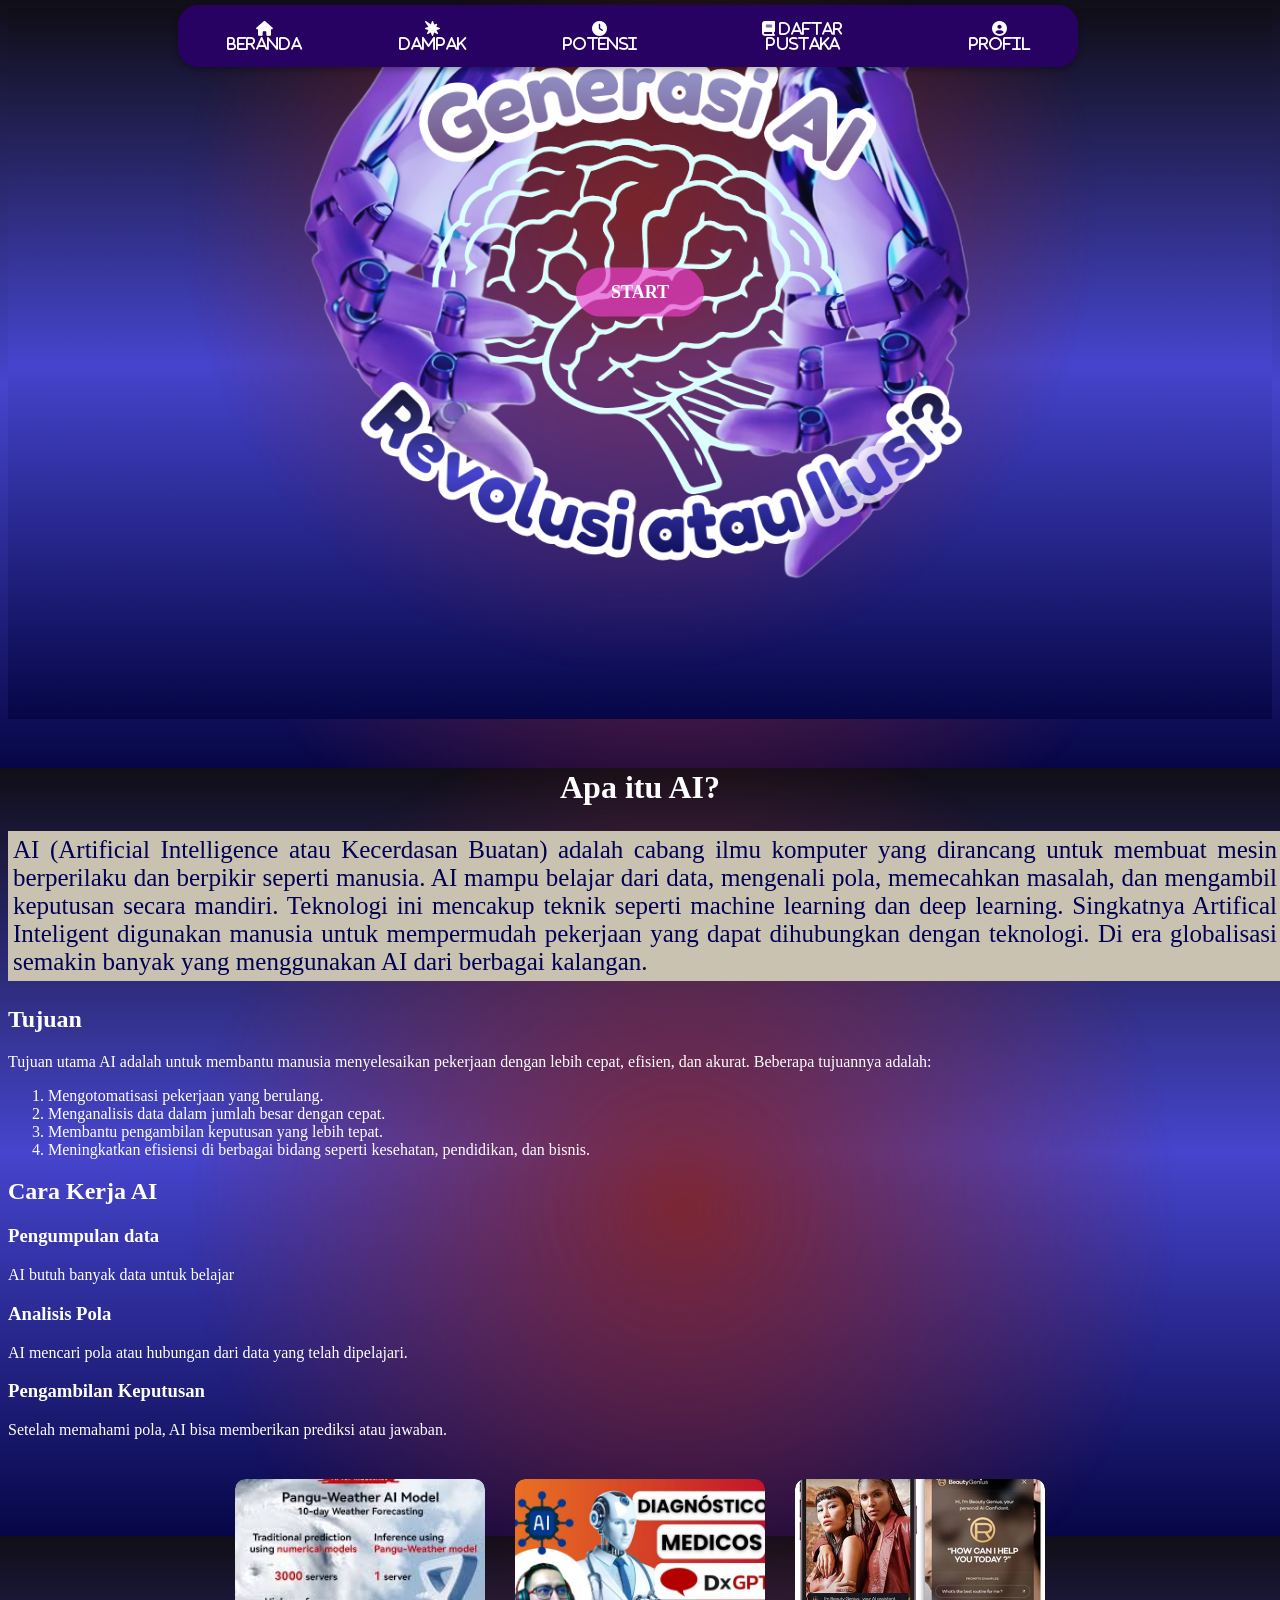
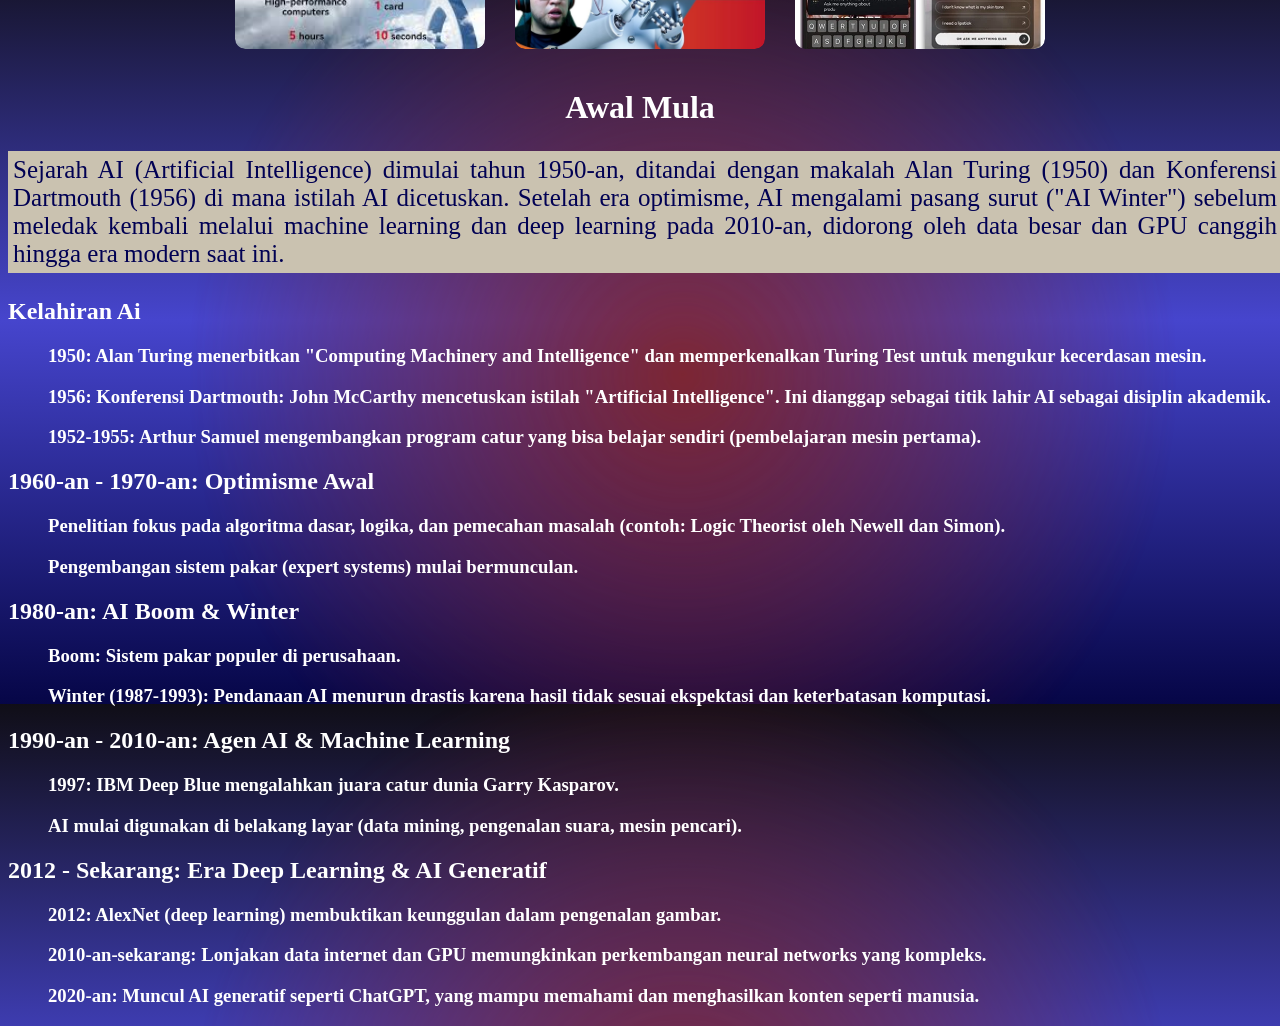
<file: index.html>
<!DOCTYPE html>
<html lang="id">
<head>
    <title>Apa itu AI?</title>
    <link rel="stylesheet" href="kelas9.css">
    <link rel="stylesheet" href="https://cdnjs.cloudflare.com/ajax/libs/font-awesome/6.5.0/css/all.min.css">
    <meta charset="UTF-8">
</head>
<div class="banner">
    <img src="yuk bs yuk.png" alt="Banner AI">
    <a href="index.html#desc" class="btn-mulai">START</a>
</div>
<body>
    <ul class="navbar">
        <li class="dropdown">
            <a href="index.html" class="dropbtn"><i class="fa-solid fa-house">  Beranda</i></a>
            <div class="dropdown-content">
            <a href="index.html#desc">Deskripsi</a>
            <a href="index.html#sejarah">Sejarah</a>
            </div>
        </li>
        <li class="dropdown">
            <a href="dampak.html" class="dropbtn"><i class="fa-solid fa-burst">  Dampak</i></a>
            <div class="dropdown-content">
                <a href="dampak.html#penggunaan">Penggunaan</a>
                <a href="dampak.html#positif">Positif</a>
                <a href="dampak.html#negatif">Negatif</a>
            </div>
        </li>
         <li class="dropdown">
            <a href="potensi.html" class="dropbtn"><i class="fa-solid fa-clock">  Potensi</i></a>
            <div class="dropdown-content">
                <a href="potensi.html#positif">Masa Kini</a>
                <a href="potensi.html#negatif">Masa Depan</a>
            </div>
        </li>
        <li class="dropdown">
            <a href="dafpus.html" class="dropbtn"><i class="fa-solid fa-book">  Daftar Pustaka</i></a>
        </li>
        <li class="dropdown">
            <a href="profil.html" class="dropbtn"><i class="fa-solid fa-circle-user">  Profil</i></a>
        </li>
    </ul>

<section id="desc">
</section>
</body>
<center>
<h1 id="desc">Apa itu AI?</h1>
<p class="desc">AI (Artificial Intelligence atau Kecerdasan Buatan) adalah cabang ilmu komputer yang dirancang untuk membuat mesin berperilaku dan berpikir seperti manusia. AI mampu belajar dari data, mengenali pola, memecahkan masalah, dan mengambil keputusan secara mandiri. Teknologi ini mencakup teknik seperti machine learning dan deep learning. Singkatnya Artifical Inteligent digunakan manusia untuk mempermudah pekerjaan yang dapat dihubungkan dengan teknologi. Di era globalisasi semakin banyak yang menggunakan AI dari berbagai kalangan.</p>
</center>
<h2>Tujuan</h2>
<p>Tujuan utama AI adalah untuk membantu manusia menyelesaikan pekerjaan dengan lebih cepat, efisien, dan akurat. Beberapa tujuannya adalah:</p>
<ol>
    <li>Mengotomatisasi pekerjaan yang berulang.</li>
    <li>Menganalisis data dalam jumlah besar dengan cepat.</li>
    <li>Membantu pengambilan keputusan yang lebih tepat.</li>
    <li>Meningkatkan efisiensi di berbagai bidang seperti kesehatan, pendidikan, dan bisnis.</li>
</ol>
<h2>Cara Kerja AI</h2>
<h3>Pengumpulan data</h3>
<p>AI butuh banyak data untuk belajar</p>
<h3>Analisis Pola</h3>
<p>AI mencari pola atau hubungan dari data yang telah dipelajari.</p>
<h3>Pengambilan Keputusan</h3>
<p>Setelah memahami pola, AI bisa memberikan prediksi atau jawaban.</p>

<div class="container-gambar">

  <div class="card">
    <img src="prediksicuaca.jpeg" alt="pendidikan">
    <div class="overlay">
      <p>Prediksi Cuaca</p>
    </div>
  </div>

  <div class="card">
    <img src="deteksipenyakit.jpg" alt="kesehatan">
    <div class="overlay">
      <p>Deteksi Penyakit</p>
    </div>
  </div>

  <div class="card">
    <img src="rekomenproduk.webp" alt="rekomen">
    <div class="overlay">
      <p>Rekomendasi Produk</p>
    </div>
  </div>

</div>
<center>
<h1 id="sejarah"> Awal Mula</h1></center>
<p class="desc"> Sejarah AI (Artificial Intelligence) dimulai tahun 1950-an, ditandai dengan makalah Alan Turing (1950) dan Konferensi Dartmouth (1956) di mana istilah AI dicetuskan. Setelah era optimisme, AI mengalami pasang surut ("AI Winter") sebelum meledak kembali melalui machine learning dan deep learning pada 2010-an, didorong oleh data besar dan GPU canggih hingga era modern saat ini.</p>
<div class="kiri">
<h2>Kelahiran Ai</h2>
<ol>
    <h3>1950: Alan Turing menerbitkan "Computing Machinery and Intelligence" dan memperkenalkan Turing Test untuk mengukur kecerdasan mesin.</h3>
    <h3> 1956: Konferensi Dartmouth: John McCarthy mencetuskan istilah "Artificial Intelligence". Ini dianggap sebagai titik lahir AI sebagai disiplin akademik.</h3>
    <h3>1952-1955: Arthur Samuel mengembangkan program catur yang bisa belajar sendiri (pembelajaran mesin pertama).</h3>
</ol>
</div>
<div class="kanan">
<h2>1960-an - 1970-an: Optimisme Awal</h2>
<ol>
<h3>Penelitian fokus pada algoritma dasar, logika, dan pemecahan masalah (contoh: Logic Theorist oleh Newell dan Simon).</h3>
<h3>Pengembangan sistem pakar (expert systems) mulai bermunculan.</h3>
</ol>
</div>
<div class="kiri">
<h2>1980-an: AI Boom & Winter</h2>
<ol>
<h3>Boom: Sistem pakar populer di perusahaan.</h3>
<h3>Winter (1987-1993): Pendanaan AI menurun drastis karena hasil tidak sesuai ekspektasi dan keterbatasan komputasi.</h3>
</ol>
</div>
<div class="kanan">
<h2>1990-an - 2010-an: Agen AI & Machine Learning</h2>
<ol>
<h3>1997: IBM Deep Blue mengalahkan juara catur dunia Garry Kasparov.</h3>
<h3>AI mulai digunakan di belakang layar (data mining, pengenalan suara, mesin pencari).</h3>
</ol>
</div>
<div class="kiri">
<h2>2012 - Sekarang: Era Deep Learning & AI Generatif</h2>
<ol>
<h3>2012: AlexNet (deep learning) membuktikan keunggulan dalam pengenalan gambar.</h3>
<h3>2010-an-sekarang: Lonjakan data internet dan GPU memungkinkan perkembangan neural networks yang kompleks.</h3>
<h3>2020-an: Muncul AI generatif seperti ChatGPT, yang mampu memahami dan menghasilkan konten seperti manusia.</h3>
</ol>
</div>
</html>
</file>
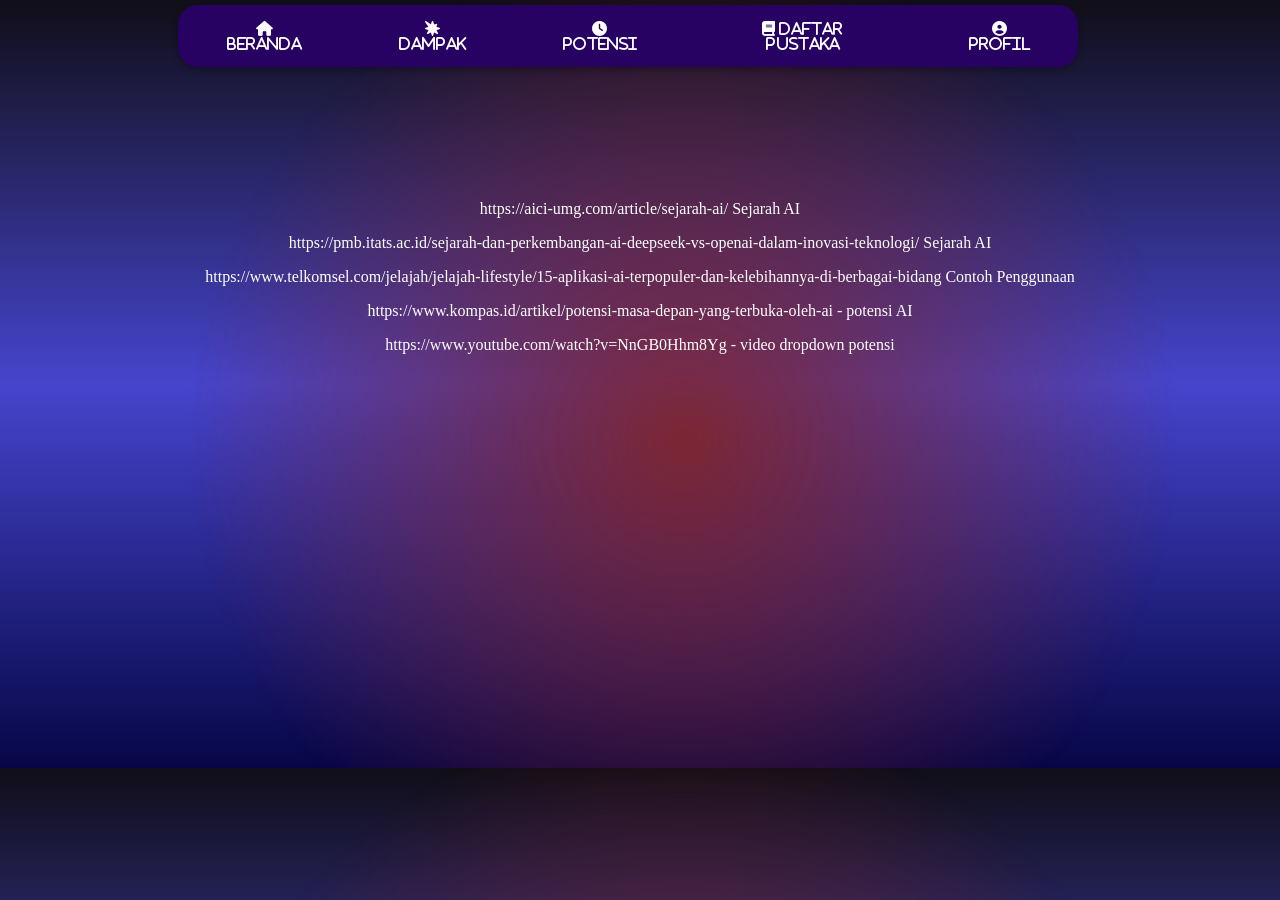
<file: dafpus.html>
<!DOCTYPE html>
<html lang="id">
<head>
    <title>Apa itu AI?</title>
    <link rel="stylesheet" href="kelas9.css">
    <link rel="stylesheet" href="https://cdnjs.cloudflare.com/ajax/libs/font-awesome/6.5.0/css/all.min.css">
    <meta charset="UTF-8">
</head>
<body>
    <ul class="navbar">
        <li class="dropdown">
            <a href="index.html" class="dropbtn"><i class="fa-solid fa-house">  Beranda</i></a>
            <div class="dropdown-content">
            <a href="index.html#desc">Deskripsi</a>
            <a href="index.html#sejarah">Sejarah</a>
            </div>
        </li>
        <li class="dropdown">
            <a href="dampak.html" class="dropbtn"><i class="fa-solid fa-burst">  Dampak</i></a>
            <div class="dropdown-content">
                <a href="dampak.html#penggunaan">Penggunaan</a>
                <a href="dampak.html#positif">Positif</a>
                <a href="dampak.html#negatif">Negatif</a>
            </div>
        </li>
         <li class="dropdown">
            <a href="potensi.html" class="dropbtn"><i class="fa-solid fa-clock">  Potensi</i></a>
            <div class="dropdown-content">
                <a href="potensi.html#positif">Masa Kini</a>
                <a href="potensi.html#negatif">Masa Depan</a>
            </div>
        </li>
        <li class="dropdown">
            <a href="dafpus.html" class="dropbtn"><i class="fa-solid fa-book">  Daftar Pustaka</i></a>
        </li>
        <li class="dropdown">
            <a href="profil.html" class="dropbtn"><i class="fa-solid fa-circle-user">  Profil</i></a>
        </li>
    </ul>
    <center>
        <div class="dafpus">
<p>https://aici-umg.com/article/sejarah-ai/ Sejarah AI</p>
<p>https://pmb.itats.ac.id/sejarah-dan-perkembangan-ai-deepseek-vs-openai-dalam-inovasi-teknologi/ Sejarah AI</p>
<p>https://www.telkomsel.com/jelajah/jelajah-lifestyle/15-aplikasi-ai-terpopuler-dan-kelebihannya-di-berbagai-bidang Contoh Penggunaan</p>
<p>https://www.kompas.id/artikel/potensi-masa-depan-yang-terbuka-oleh-ai - potensi AI</p>
<p>https://www.youtube.com/watch?v=NnGB0Hhm8Yg - video dropdown potensi
</p>
        </div>
    </center>
</body>
</file>
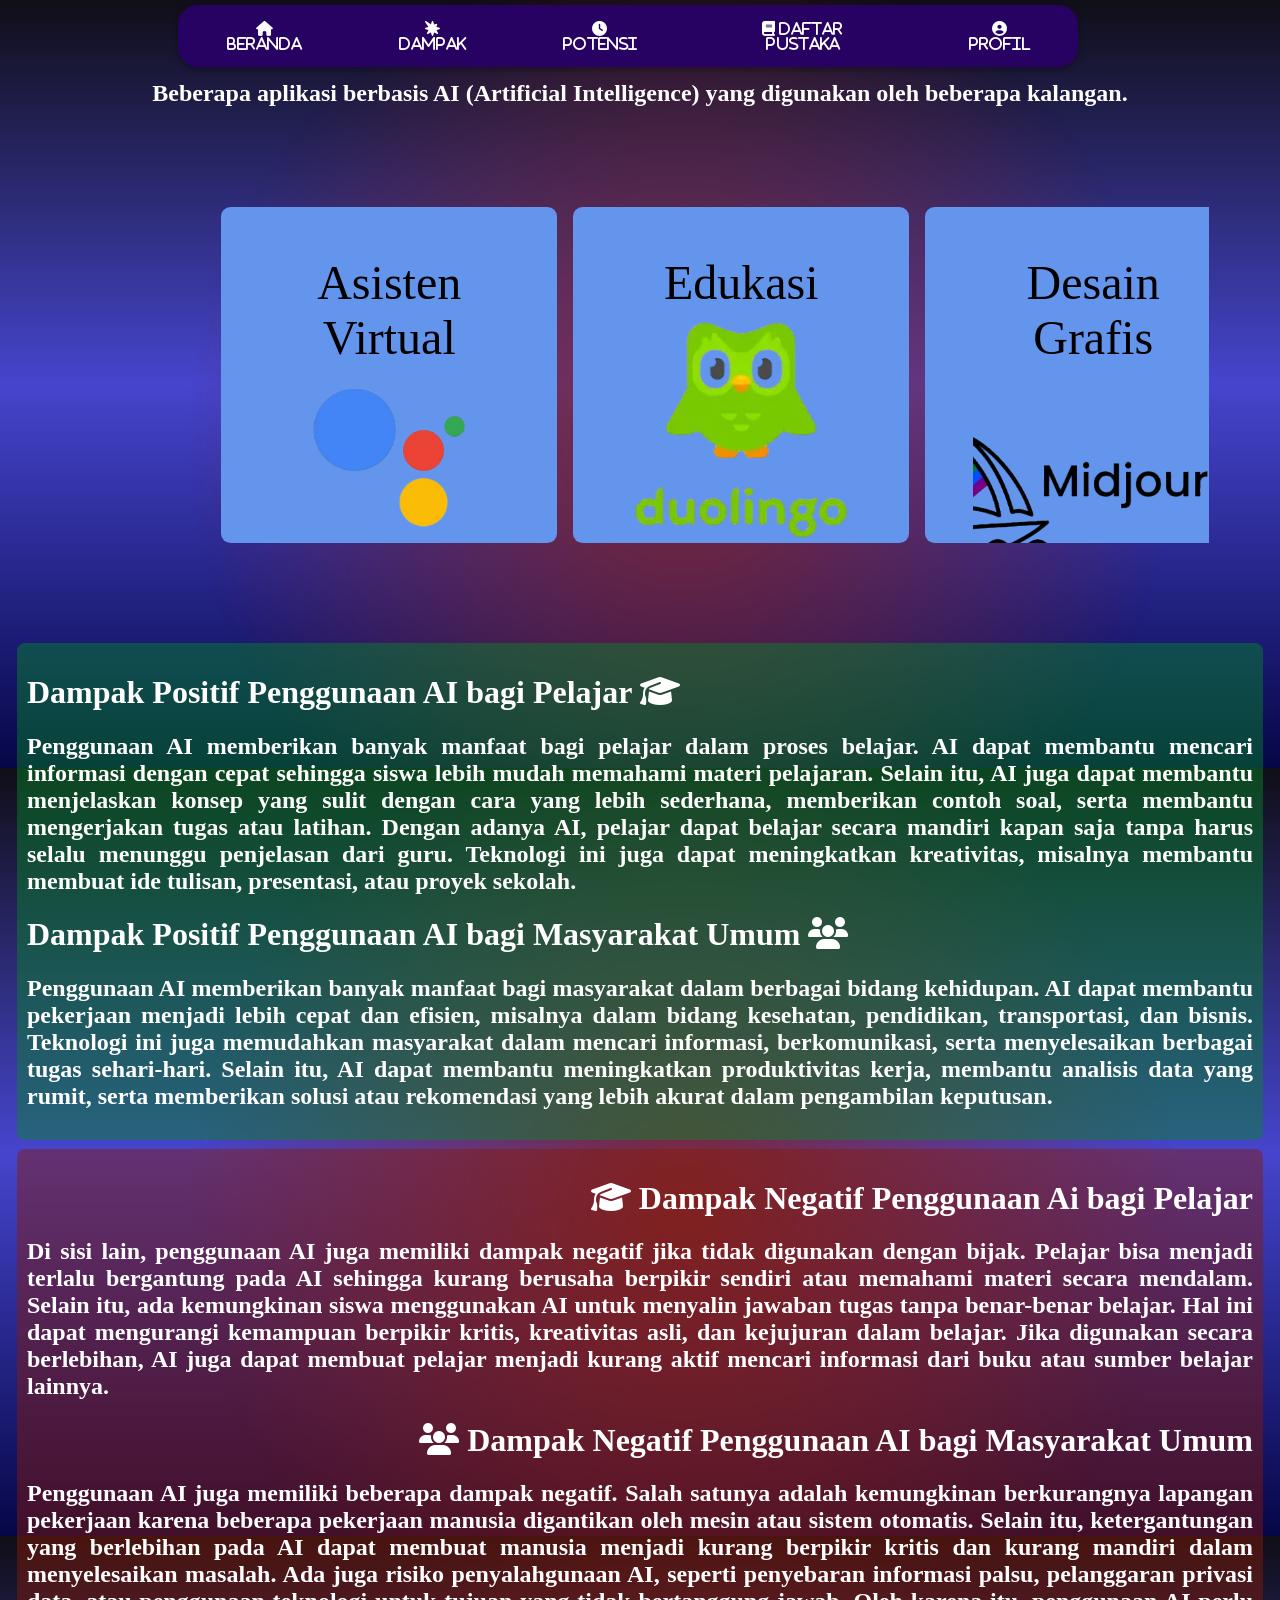
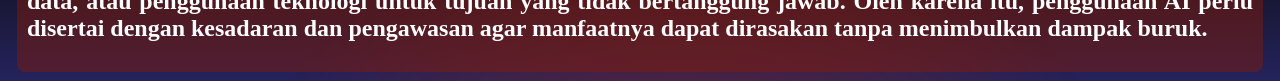
<file: dampak.html>
<!DOCTYPE html>
<html lang="id">
<head>
    <title>Apa itu AI?</title>
    <link rel="stylesheet" href="kelas9.css">
    <link rel="stylesheet" href="https://cdnjs.cloudflare.com/ajax/libs/font-awesome/6.5.0/css/all.min.css">
    <meta charset="UTF-8">
</head>
<body>
    <ul class="navbar">
        <li class="dropdown">
            <a href="index.html" class="dropbtn"><i class="fa-solid fa-house">  Beranda</i></a>
            <div class="dropdown-content">
            <a href="index.html#desc">Deskripsi</a>
            <a href="index.html#sejarah">Sejarah</a>
            </div>
        </li>
        <li class="dropdown">
            <a href="dampak.html" class="dropbtn"><i class="fa-solid fa-burst">  Dampak</i></a>
            <div class="dropdown-content">
                <a href="dampak.html#penggunaan">Penggunaan</a>
                <a href="dampak.html#positif">Positif</a>
                <a href="dampak.html#negatif">Negatif</a>
            </div>
        </li>
         <li class="dropdown">
            <a href="potensi.html" class="dropbtn"><i class="fa-solid fa-clock">  Potensi</i></a>
            <div class="dropdown-content">
                <a href="potensi.html#positif">Masa Kini</a>
                <a href="potensi.html#negatif">Masa Depan</a>
            </div>
        </li>
        <li class="dropdown">
            <a href="dafpus.html" class="dropbtn"><i class="fa-solid fa-book">  Daftar Pustaka</i></a>
        </li>
        <li class="dropdown">
            <a href="profil.html" class="dropbtn"><i class="fa-solid fa-circle-user">  Profil</i></a>
        </li>
    </ul>
</body>
<Center>
<h1 id="penggunaan">CONTOH PENGGUNAAN</h1>
<h2>Beberapa aplikasi berbasis AI (Artificial Intelligence) yang digunakan oleh beberapa kalangan.</h2>
</Center>
 <div class="carousel">
    <div class="grouppenggunaan">
        <div class="cardpenggunaan">Asisten Virtual
            <img src="google_assistn-removebg-preview.png" alt="">
        </div>
        <div class="cardpenggunaan">Edukasi
            <img src="Duolingo_logo.png-removebg-preview.png" alt="">
        </div>
        <div class="cardpenggunaan">Desain Grafis
            <img src="Midjourney-removebg-preview.png" alt="">
        </div>
        <div class="cardpenggunaan">Produktivitas
            <img src="960x0-removebg-preview.png" alt="">
        </div>
        <div class="cardpenggunaan">Konten & Teks
            <img src="chatgpt-removebg-preview.png" alt="">
        </div>
    </div>
    <div aria-hidden class="grouppenggunaan">
        <div class="cardpenggunaan">Asisten Virtual
            <img src="google_assistn-removebg-preview.png" alt="">
        </div>
        <div class="cardpenggunaan">Edukasi
            <img src="Duolingo_logo.png-removebg-preview.png" alt="">
        </div>
        <div class="cardpenggunaan">Desain Grafis
            <img src="Midjourney-removebg-preview.png" alt="">
        </div>
        <div class="cardpenggunaan">Produktivitas
            <img src="960x0-removebg-preview.png" alt="">
        </div>
        <div class="cardpenggunaan">Konten & Teks
            <img src="chatgpt-removebg-preview.png" alt="">
        </div>
    </div>
 </div>
<div id="positif" class="positif">
 <h1>Dampak Positif Penggunaan AI bagi Pelajar   <i class="fa-solid fa-graduation-cap">  </i></h1>
 <h2>Penggunaan AI memberikan banyak manfaat bagi pelajar dalam proses belajar. AI dapat membantu mencari informasi dengan cepat sehingga siswa lebih mudah memahami materi pelajaran. Selain itu, AI juga dapat membantu menjelaskan konsep yang sulit dengan cara yang lebih sederhana, memberikan contoh soal, serta membantu mengerjakan tugas atau latihan. Dengan adanya AI, pelajar dapat <span>belajar secara mandiri</span> kapan saja tanpa harus selalu menunggu penjelasan dari guru. Teknologi ini juga dapat meningkatkan kreativitas, misalnya membantu membuat ide tulisan, presentasi, atau proyek sekolah.</h2>
 <h1>Dampak Positif Penggunaan AI bagi Masyarakat Umum   <i class="fa-solid fa-users"></i></h1>
 <h2>Penggunaan AI memberikan banyak manfaat bagi masyarakat dalam berbagai bidang kehidupan. AI dapat membantu pekerjaan menjadi <span>lebih cepat dan efisien</span>, misalnya dalam bidang kesehatan, pendidikan, transportasi, dan bisnis. Teknologi ini juga memudahkan masyarakat dalam mencari informasi, berkomunikasi, serta menyelesaikan berbagai tugas sehari-hari. Selain itu, AI dapat membantu meningkatkan produktivitas kerja, membantu analisis data yang rumit, serta memberikan solusi atau rekomendasi yang lebih akurat dalam pengambilan keputusan.</h2>
</div> 
<div id="negatif" class="negatif">
    <h1  class="kanansendiri"><i class="fa-solid fa-graduation-cap">  </i>   Dampak Negatif Penggunaan Ai bagi Pelajar</h1>
    <h2>Di sisi lain, penggunaan AI juga memiliki dampak negatif jika tidak digunakan dengan bijak. Pelajar bisa menjadi <span>terlalu bergantung</span> pada AI sehingga kurang berusaha berpikir sendiri atau memahami materi secara mendalam. Selain itu, ada kemungkinan siswa menggunakan AI untuk menyalin jawaban tugas tanpa benar-benar belajar. Hal ini dapat mengurangi kemampuan berpikir kritis, kreativitas asli, dan kejujuran dalam belajar. Jika digunakan secara berlebihan, AI juga dapat membuat pelajar menjadi kurang aktif mencari informasi dari buku atau sumber belajar lainnya.</h2>
    <h1 class="kanansendiri"><i class="fa-solid fa-users"></i>   Dampak Negatif Penggunaan AI bagi Masyarakat Umum</h1>
    <h2>Penggunaan AI juga memiliki beberapa dampak negatif. Salah satunya adalah kemungkinan <span>berkurangnya lapangan pekerjaan</span> karena beberapa pekerjaan manusia digantikan oleh mesin atau sistem otomatis. Selain itu, ketergantungan yang berlebihan pada AI dapat membuat manusia menjadi kurang berpikir kritis dan kurang mandiri dalam menyelesaikan masalah. Ada juga risiko penyalahgunaan AI, seperti penyebaran informasi palsu, pelanggaran privasi data, atau penggunaan teknologi untuk tujuan yang tidak bertanggung jawab. Oleh karena itu, penggunaan AI perlu disertai dengan kesadaran dan pengawasan agar manfaatnya dapat dirasakan tanpa menimbulkan dampak buruk.</h2>
</div>
 </html>
</file>
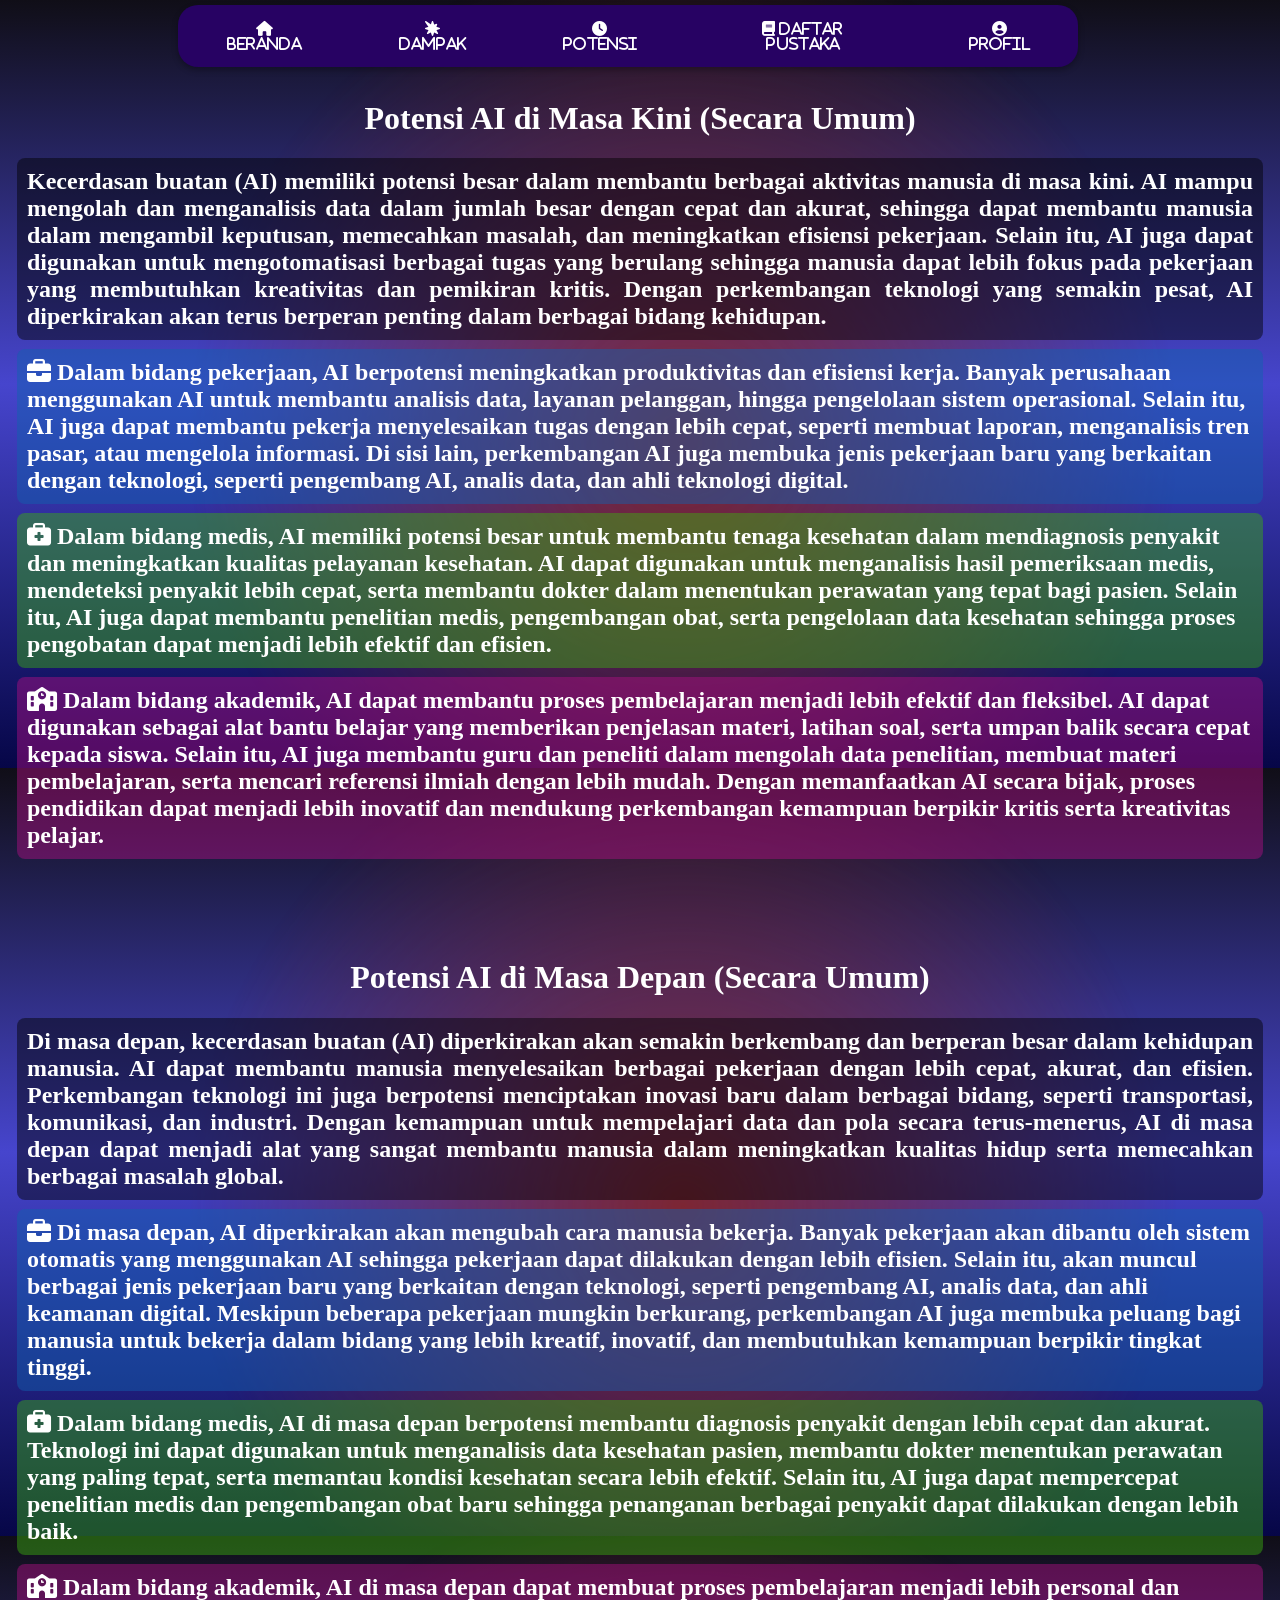
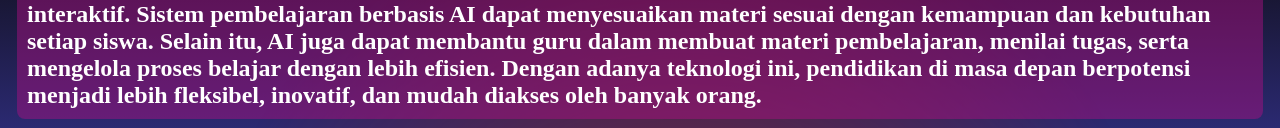
<file: potensi.html>
<!DOCTYPE html>
<html lang="id">
<head>
    <title>Apa itu AI?</title>
    <link rel="stylesheet" href="kelas9.css">
    <link rel="stylesheet" href="https://cdnjs.cloudflare.com/ajax/libs/font-awesome/6.5.0/css/all.min.css">
    <meta charset="UTF-8">
</head>
<body>
    <ul class="navbar">
        <li class="dropdown">
            <a href="index.html" class="dropbtn"><i class="fa-solid fa-house">  Beranda</i></a>
            <div class="dropdown-content">
            <a href="index.html#desc">Deskripsi</a>
            <a href="index.html#sejarah">Sejarah</a>
            </div>
        </li>
        <li class="dropdown">
            <a href="dampak.html" class="dropbtn"><i class="fa-solid fa-burst">  Dampak</i></a>
            <div class="dropdown-content">
                <a href="dampak.html#penggunaan">Penggunaan</a>
                <a href="dampak.html#positif">Positif</a>
                <a href="dampak.html#negatif">Negatif</a>
            </div>
        </li>
         <li class="dropdown">
            <a href="potensi.html" class="dropbtn"><i class="fa-solid fa-clock">  Potensi</i></a>
            <div class="dropdown-content">
                <a href="potensi.html#masakini">Masa Kini</a>
                <a href="potensi.html#masadepan">Masa Depan</a>
            </div>
        </li>
        <li class="dropdown">
            <a href="dafpus.html" class="dropbtn"><i class="fa-solid fa-book">  Daftar Pustaka</i></a>
        </li>
        <li class="dropdown">
            <a href="profil.html" class="dropbtn"><i class="fa-solid fa-circle-user">  Profil</i></a>
        </li>
    </ul>
</body>

<div id="masakini">
    <h1 class="masakinih1">Potensi AI di Masa Kini (Secara Umum)</h1>
<h2 class="penjelasanmasakini">Kecerdasan buatan (AI) memiliki potensi besar dalam membantu berbagai aktivitas manusia di masa kini. AI mampu mengolah dan menganalisis data dalam jumlah besar dengan cepat dan akurat, sehingga dapat membantu manusia dalam mengambil keputusan, memecahkan masalah, dan meningkatkan efisiensi pekerjaan. Selain itu, AI juga dapat digunakan untuk mengotomatisasi berbagai tugas yang berulang sehingga manusia dapat lebih fokus pada pekerjaan yang membutuhkan kreativitas dan pemikiran kritis. Dengan perkembangan teknologi yang semakin pesat, AI diperkirakan akan terus berperan penting dalam berbagai bidang kehidupan.</h2>
<h2 class="lapker"><i class="fa-solid fa-briefcase"></i>                Dalam bidang pekerjaan, AI berpotensi meningkatkan produktivitas dan efisiensi kerja. Banyak perusahaan menggunakan AI untuk membantu analisis data, layanan pelanggan, hingga pengelolaan sistem operasional. Selain itu, AI juga dapat membantu pekerja menyelesaikan tugas dengan lebih cepat, seperti membuat laporan, menganalisis tren pasar, atau mengelola informasi. Di sisi lain, perkembangan AI juga membuka jenis pekerjaan baru yang berkaitan dengan teknologi, seperti pengembang AI, analis data, dan ahli teknologi digital.</h2>
<h2 class="medis"> <i class="fa-solid fa-briefcase-medical"></i> Dalam bidang medis, AI memiliki potensi besar untuk membantu tenaga kesehatan dalam mendiagnosis penyakit dan meningkatkan kualitas pelayanan kesehatan. AI dapat digunakan untuk menganalisis hasil pemeriksaan medis, mendeteksi penyakit lebih cepat, serta membantu dokter dalam menentukan perawatan yang tepat bagi pasien. Selain itu, AI juga dapat membantu penelitian medis, pengembangan obat, serta pengelolaan data kesehatan sehingga proses pengobatan dapat menjadi lebih efektif dan efisien.</h2>
<h2 class="akademik">  <i class="fa-solid fa-school"></i>         Dalam bidang akademik, AI dapat membantu proses pembelajaran menjadi lebih efektif dan fleksibel. AI dapat digunakan sebagai alat bantu belajar yang memberikan penjelasan materi, latihan soal, serta umpan balik secara cepat kepada siswa. Selain itu, AI juga membantu guru dan peneliti dalam mengolah data penelitian, membuat materi pembelajaran, serta mencari referensi ilmiah dengan lebih mudah. Dengan memanfaatkan AI secara bijak, proses pendidikan dapat menjadi lebih inovatif dan mendukung perkembangan kemampuan berpikir kritis serta kreativitas pelajar.</h2>
</div>
<div id="masadepan">
    <h1 class="masakinih1">Potensi AI di Masa Depan (Secara Umum)</h1>
<h2 class="penjelasanmasakini">Di masa depan, kecerdasan buatan (AI) diperkirakan akan semakin berkembang dan berperan besar dalam kehidupan manusia. AI dapat membantu manusia menyelesaikan berbagai pekerjaan dengan lebih cepat, akurat, dan efisien. Perkembangan teknologi ini juga berpotensi menciptakan inovasi baru dalam berbagai bidang, seperti transportasi, komunikasi, dan industri. Dengan kemampuan untuk mempelajari data dan pola secara terus-menerus, AI di masa depan dapat menjadi alat yang sangat membantu manusia dalam meningkatkan kualitas hidup serta memecahkan berbagai masalah global.</h2>
<h2 class="lapker"><i class="fa-solid fa-briefcase"></i>                Di masa depan, AI diperkirakan akan mengubah cara manusia bekerja. Banyak pekerjaan akan dibantu oleh sistem otomatis yang menggunakan AI sehingga pekerjaan dapat dilakukan dengan lebih efisien. Selain itu, akan muncul berbagai jenis pekerjaan baru yang berkaitan dengan teknologi, seperti pengembang AI, analis data, dan ahli keamanan digital. Meskipun beberapa pekerjaan mungkin berkurang, perkembangan AI juga membuka peluang bagi manusia untuk bekerja dalam bidang yang lebih kreatif, inovatif, dan membutuhkan kemampuan berpikir tingkat tinggi.</h2>
<h2 class="medis"> <i class="fa-solid fa-briefcase-medical"></i> Dalam bidang medis, AI di masa depan berpotensi membantu diagnosis penyakit dengan lebih cepat dan akurat. Teknologi ini dapat digunakan untuk menganalisis data kesehatan pasien, membantu dokter menentukan perawatan yang paling tepat, serta memantau kondisi kesehatan secara lebih efektif. Selain itu, AI juga dapat mempercepat penelitian medis dan pengembangan obat baru sehingga penanganan berbagai penyakit dapat dilakukan dengan lebih baik.</h2>
<h2 class="akademik">  <i class="fa-solid fa-school"></i>         Dalam bidang akademik, AI di masa depan dapat membuat proses pembelajaran menjadi lebih personal dan interaktif. Sistem pembelajaran berbasis AI dapat menyesuaikan materi sesuai dengan kemampuan dan kebutuhan setiap siswa. Selain itu, AI juga dapat membantu guru dalam membuat materi pembelajaran, menilai tugas, serta mengelola proses belajar dengan lebih efisien. Dengan adanya teknologi ini, pendidikan di masa depan berpotensi menjadi lebih fleksibel, inovatif, dan mudah diakses oleh banyak orang.</h2>
</div>

</html>
</file>
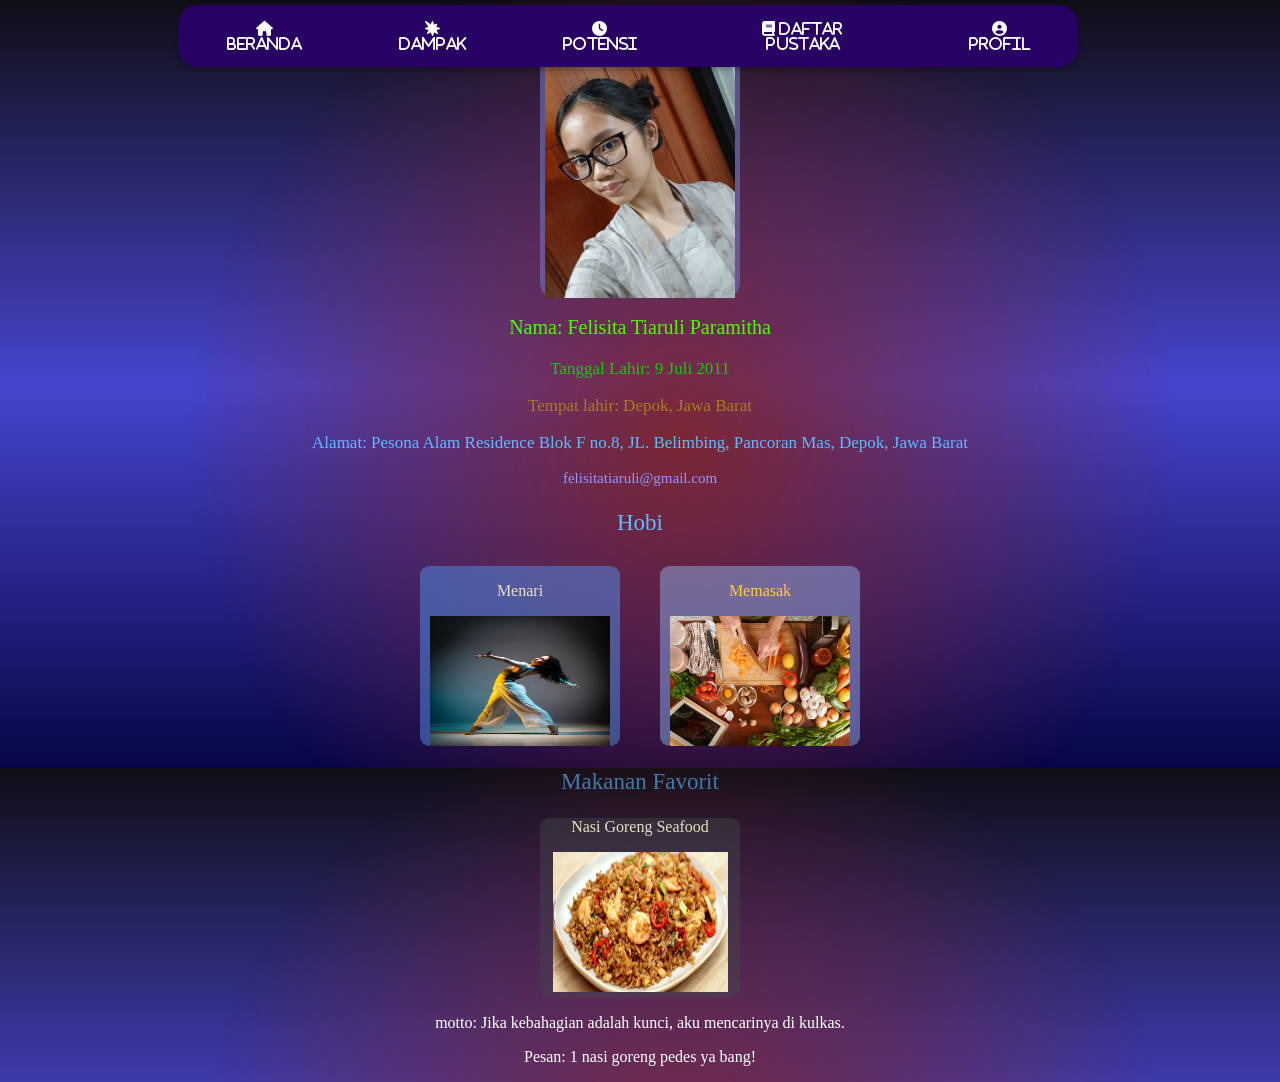
<file: profil.html>
<!DOCTYPE html>
<html lang="id">
<head>
    <title>Apa itu AI?</title>
    <link rel="stylesheet" href="kelas9.css">
    <link rel="stylesheet" href="https://cdnjs.cloudflare.com/ajax/libs/font-awesome/6.5.0/css/all.min.css">
    <meta charset="UTF-8">
</head>
<body>
    <ul class="navbar">
        <li class="dropdown">
            <a href="index.html" class="dropbtn"><i class="fa-solid fa-house">  Beranda</i></a>
            <div class="dropdown-content">
            <a href="index.html#desc">Deskripsi</a>
            <a href="index.html#sejarah">Sejarah</a>
            </div>
        </li>
        <li class="dropdown">
            <a href="dampak.html" class="dropbtn"><i class="fa-solid fa-burst">  Dampak</i></a>
            <div class="dropdown-content">
                <a href="dampak.html#penggunaan">Penggunaan</a>
                <a href="dampak.html#positif">Positif</a>
                <a href="dampak.html#negatif">Negatif</a>
            </div>
        </li>
         <li class="dropdown">
            <a href="potensi.html" class="dropbtn"><i class="fa-solid fa-clock">  Potensi</i></a>
            <div class="dropdown-content">
                <a href="potensi.html#positif">Masa Kini</a>
                <a href="potensi.html#negatif">Masa Depan</a>
            </div>
        </li>
        <li class="dropdown">
            <a href="dafpus.html" class="dropbtn"><i class="fa-solid fa-book">  Daftar Pustaka</i></a>
        </li>
        <li class="dropdown">
            <a href="profil.html" class="dropbtn"><i class="fa-solid fa-circle-user">  Profil</i></a>
        </li>
    </ul>
</body>



  
  <div class="Sifat1"> 
    <p class="Sifat">Cerdas, Independen, Humoris</p>  
    <div class="sifat2">
        <img src="meee.jpeg" alt="akubang" class="gambar1">
    </div>
</div>
<p class="nama">Nama: Felisita Tiaruli Paramitha</p>
<p class="tanggal">Tanggal Lahir: 9 Juli 2011</p>
<p class="tempat"> Tempat lahir: Depok, Jawa Barat</p>
<p class="alamat"> Alamat: Pesona Alam Residence Blok F no.8, JL. Belimbing, Pancoran Mas, Depok, Jawa Barat</p>
<p class="email"> felisitatiaruli@gmail.com</p>
<p class="hobi"> Hobi</p>
<div class="hobi-container">
<div class="nari">
<p class="menari">Menari</p>
<img src="daaannce.webp" alt="Menari" class="gambarnari">
</div>
<div class="masak">
<p class="memasak">Memasak</p>
<img src="imcooked.avif" alt="Memasak" class="gambarmasak">
</div>
</div>
<p class="makanan"> Makanan Favorit</p>
<div class="makananfav">
    <p class="nasgor">Nasi Goreng Seafood</p>
    <img src="nasigarongsiput.jpg" alt="makananku" class="gambarnasgor">
</div>
<p class="motto">motto: Jika kebahagian adalah kunci, aku mencarinya di kulkas.</p>
<p class="pesan">Pesan: 1 nasi goreng pedes ya bang!</p>
</file>
<file: kelas9.css>
html {
background-image: url(backgroundpt2.png);
}

.banner{
    position: relative;
    width: 100%;
}

.banner img{
    width: 100%;
    display: block;
    margin-bottom: 50px;
}

.btn-mulai{
    position: absolute;
    top: 40%;
    left: 50%;
    transform: translate(-50%, -50%);
    background: #f23fcea5;
    color: white;
    padding: 14px 35px;
    border-radius: 30px;
    text-decoration: none;
    font-size: 18px;
    font-weight: bold;
    transition: 0.3s;
}

html{
    scroll-behavior: smooth;
}

.btn-mulai:hover{
    background: #5e2cc9;
    transform: translate(-50%, -50%) scale(1.05);
}

.navbar {
    position: fixed;
    top: 0;
    z-index: 9999;
    max-width: 900px;
    background-color: #270263;
    z-index: 20;
    box-shadow: 0px 3px 6px rgba(0,0,0,0.3);
    margin: 5px 170px;
}

.navbar ul {
    list-style: none;
    padding: 50px;
    display: flex;
    justify-content: center;
}

.navbar li {
    margin: 0 15px;
}

ul {
    list-style: none;
    margin: 0;
    padding: 0;
    display: flex;
    justify-content: center;
    background-color: #113d58;
    position: sticky;         
    top: 180px;                   
    z-index: 20;
    box-shadow: 0 3px 6px rgba(0,0,0,0.3);
    border-radius: 20px;
}

ul li {
    position: relative;
    margin: 0 10px;
}

html {
    scroll-behavior: smooth;
}

.dropdown:hover .dropdown-content {
    display: block;
}

.header {
    position: fixed;
    top: 0;
    z-index: 10;
}


li {
    position: relative;
}

li a, .dropbtn {
    display: flex;
    align-items: center;
    gap: 8px;
    color: white;
    font-family: "Bungee Spice";
    font-size: 15px;
    text-decoration: none;
    padding: 16px 24px;
    text-align: center;
    transition: 0.3s ease;
}

li a.dropbtn:hover {
    background: linear-gradient(270deg, #045256, #6e9e9b, #cac2b0);
    background-size: 400% 400%;
    animation: navGreenMove 3s ease infinite;
    transform: scale(1.05);
}

.dropdown-content {
    display: none;
    position: absolute;
    background-color: #51c9c3; 
    top: 100%;
    min-width: 250px;
    box-shadow: 0px 4px 8px rgba(0,0,0,0.4);
    border-radius: 4px;
    z-index: 20;
}

.dropdown-content a {
    padding: 12px 16px;
    font-family: Arial, Helvetica, sans-serif;
    display: block;
    text-align: left;
    color: white;
    transition: 0.3s ease;
}

.dropdown-content a:hover {
    background-color: #e4a663; 
    padding-left: 22px;
}

.dropdown:hover .dropdown-content {
    display: block;
}

ul > li > a:not(.dropbtn) {
    color: #ffd54f;
    font-family: Arial, Helvetica, sans-serif
    transition 0.4s ease;
    position: relative;
    overflow: hidden;
}

ul > li > a:not(.dropbtn):hover {
    color: white;
    background: linear-gradient(270deg, #ff9a00, #ff6b6b, #ff9a00);
    background-size: 500% 500%;
    animation: gradMove 3s ease infinite;
    box-shadow: 0 0 15px rgba(255, 193, 7, 0.8);
    transform: scale(1.08);
}

@keyframes gradMove {
    0% { background-position: 0% 50%; }
    50% { background-position: 100% 50%; }
    100% { background-position: 0% 50%; }
}

@keyframes navGreenMove {
    0% { background-position: 0% 50%; }
    50% { background-position: 100% 50%; }
    100% { background-position: 0% 50%; }
}

@keyframes ripple {
    0% { transform: scale(0.8); }
    100% { transform: scale(1.05); }
}

@keyframes glowMove {
    0% { text-shadow: 0 0 5px #fff, 0 0 10px #6b6a65; }
    50% { text-shadow: 0 0 15px #4c4339, 0 0 30px #6b4a33; }
    100% { text-shadow: 0 0 5px #fff, 0 0 10px #a19a81; }
}

.desc {
margin-left: 0;
margin-right: 2px;
padding: 5px;
font-size: 25px;
text-align: justify;
background-color: #cac2b0;
color: rgb(1, 1, 83);
width: 100%;
}

.container-gambar{
  display: flex;
  justify-content: center;
  gap: 30px;
  margin: 40px 0;
}

.card{
  position: relative;
  width: 250px;
  overflow: hidden;
  border-radius: 10px;
}

.card img{
  width: 100%;
  height: 170px;
  object-fit: cover;
  display: block;
  border-radius: 10px;
}

.overlay{
  position: absolute;
  bottom: 0;
  left: 0;
  width: 100%;
  height: 100%;
  background: rgba(0,0,0,0.6);
  display: flex;
  justify-content: center;
  align-items: center;
  opacity: 0;
  transition: 0.3s;
  border-radius: 10px;
}

.overlay p{
  color: white;
  font-size: 18px;
  font-weight: bold;
}

.card:hover .overlay{
  opacity: 1;
}

h1, h2, h3, p, li {
  color: white;
}

.container-gambar{
  display: flex;
  justify-content: center;
  gap: 30px;
  margin-top: 40px;
}

.cardpenggunaan{
  position: relative;
  width: 300px;
  height: 200px;
  overflow: hidden;
  border-radius: 10px;
}

.cardpenggunaan img{
  width: 100%;
  height: 100%;
  object-fit: cover;
  display: block;
}

.overlay{
  position: absolute;
  bottom: 0;
  background: rgba(0,0,0,0.7);
  color: white;
  width: 100%;
  height: 100%;
  display: flex;
  align-items: center;
  justify-content: center;
  text-align: center;
  padding: 20px;
  opacity: 0;
  transition: 0.3s;
}

.cardpenggunaan:hover .overlay{
  opacity: 1;
}

.carousel {
    margin:100px auto;
    width: 90%;
    display: flex;
    overflow-x: auto;
    gap: 1em;
}
.carousel::-webkit-scrollbar {
    display: none;
}

.grouppenggunaan {
    display: flex;
    align-items: center;
    justify-content: center;
    gap: 1em;
    animation: spin 5s infinite linear;
    padding-right: 1em;
}

.cardpenggunaan {
    flex: 0 0 5em;
    height: 5em;
    padding: 1em;
    background: cornflowerblue;
    font-size: 3rem;
    border-radius: .2em;
    text-align: center;
    align-content: center;
}

@keyframes spin {
    from {translate: 0;}
    to {translate: -100%;}
}

.positif{
    background-color: rgba(7, 134, 43, 0.463);
    background-size: auto;
    border-radius: 8px;
    margin: 9px;
    padding: 10px;
    text-align: justify;
}

.negatif{
    background-color: rgba(134, 26, 7, 0.463);
    background-size: auto;
    border-radius: 8px;
    margin: 9px;
    padding: 10px;
    text-align: justify;
}

.kanansendiri {
    text-align: right;
}

.masakinih1 {
    margin-top: 100px;
    text-align: center;
}
.penjelasanmasakini {
    background-color: rgba(0, 0, 0, 0.463);
    background-size: auto;
    border-radius: 8px;
    margin: 9px;
    padding: 10px;
    text-align: justify;
}

.lapker {
    background-color: rgba(17, 98, 173, 0.463);
    background-size: auto;
    border-radius: 8px;
    margin: 9px;
    padding: 10px;
    text-align: left;
}

.medis {
    background-color: rgba(59, 173, 17, 0.463);
    background-size: auto;
    border-radius: 8px;
    margin: 9px;
    padding: 10px;
    text-align: left;
}

.akademik {
    background-color: rgba(173, 17, 131, 0.463);
    background-size: auto;
    border-radius: 8px;
    margin: 9px;
    padding: 10px;
    text-align: left;
}

.dafpus {
    text-align: center;
    margin-top: 200px;
}

h2.atas{
    text-align: center;
    font-size: 27;
    color: #E9DFC3;
}

h1.bawah{
    text-align: center;
    background-color: #333446;
    font-size: 18;
    color: #EAEFEF;
}

div.Sifat1 {
margin-left: auto;
margin-right: auto;
background-color: #7175b89b;
text-align: center;
border-radius: 5%;
width: 200px;
height: 280px;

}

img.gambar1{
    width: 190px;
    height: 248px;
    
}
.sifat2:hover .gambar1{
    margin-right: 2px;
    opacity: 0;
}
.sifat2:hover{
    background-image: url("me2.jpeg");
    background-size: cover;
    border-radius: 5%;
    width: 185px;
    height: 235px;
    
}

p.Sifat{
    color: #E9DFC3;
}


p.nama{
    text-align: center;
    color: #48ff00;
    font-size: 20px;
}
p.tempat{
    text-align: center;
    color: #a77d20;
    font-size: 17px;
}
p.tanggal{
    text-align: center;
    color: #0fca0f;
    font-size: 17px;
}
p.alamat{
    text-align: center;
    color: #5eb9ff;
    font-size: 17px;
}
p.email{
    text-align: center;
    color: rgb(149, 149, 255);
    font-size: 15px;

}
p.hobi{
    text-align: center;
    color: #61bcfc;
    font-size: 23px;
}

.hobi-container{
  display: flex;        
  justify-content: center; 
  gap: 40px;              
  margin-top: 30px;
}

div.nari{
    margin-top: auto;
    margin-bottom: auto;
    background-color: #53a0ff6f;
    text-align: center;
    border-radius: 5%;
    width: 200px;
    height: 180px;
}

img.gambarnari{
    width: 180px;
    height: 130px;
}

p.menari{
    color: #E9DFC3;
}

div.masak{
    margin-top: auto;
    margin-bottom: auto;
    background-color: #94c4ff6f;
    text-align: center;
    border-radius: 5%;
    width: 200px;
    height: 180px;
}

p.memasak{
    color: #ffcd45;
}

img.gambarmasak{
    width: 180px;
    height: 130px;
}

p.makanan{
    text-align: center;
    color: #3f7ba5;
    font-size: 23px;
}

div.makananfav{
    margin-top: auto;
    margin-bottom: auto;
    margin-left: auto;
    margin-right: auto;
    background-color: #43474c6f;
    text-align: center;
    border-radius: 5%;
    width: 200px;
    height: 180px;
}

img.gambarnasgor{
width: 175px;
height: 140px;
}

p.nasgor{
    color: #E9DFC3;
}

p.motto{
    color: #ffffff;
    text-align: center;
}

p.pesan{
    color: #ffffff;
    text-align: center;
}
</file>
